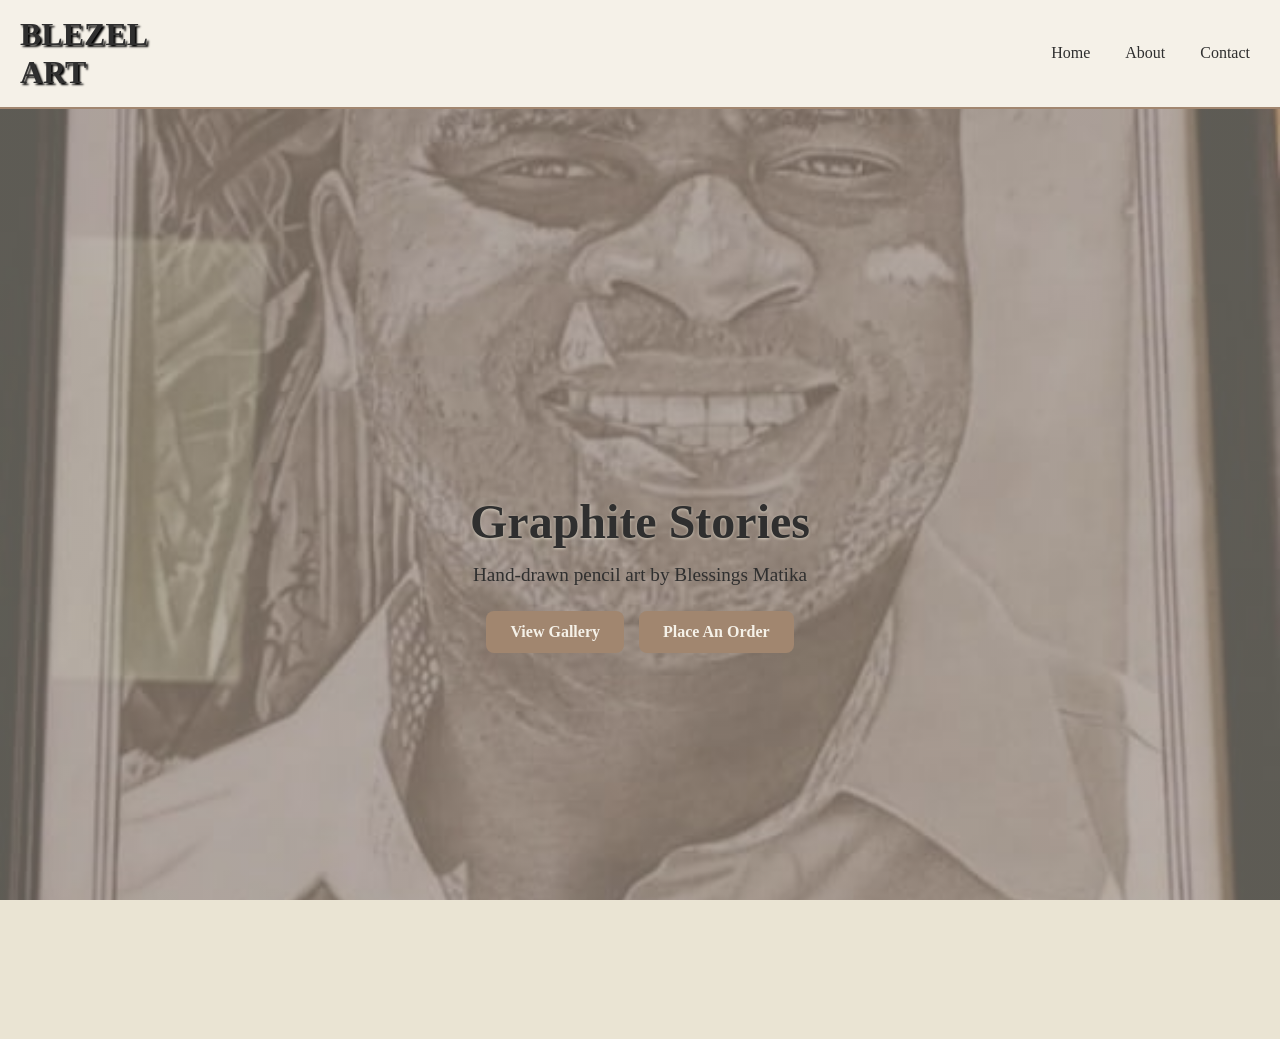
<file: index.html>
<!DOCTYPE html>
<html lang="en">
<head>
  <meta charset="UTF-8">
  <meta name="viewport" content="width=device-width, initial-scale=1.0">
  <meta name="author" content="Gift Kambuzi">
  <meta name="keywords" content="art, drawing, pencil, graphite portrait, blezel, leign">
  <meta name="robots" content="index,follow">
  <meta name="description" content="this page is a graphite pencil art ordering and viewing hand drawn pencil art">
  <title>BLEZEL ART</title>
  <link rel="stylesheet" href="style.css">
  
  <style>
  </style>
</head>
  
<body>
<header>
  <h1 class="logo">BLEZEL <br />ART</h1>
  <nav class="navbar">
    <a href="index.html">Home</a>
    <a href="about.html">About</a>
    <a href="contact.html">Contact</a>
  </nav>
</header>

<main class="kamb">
  <div class="hero">
    <h2>Graphite Stories</h2>
    <p>Hand-drawn pencil art by Blessings Matika</p>
    <div class="btn-group">
      <a href="gallery.html" class="btn">View Gallery</a>
      <a href="https://wa.me/265991165266?text=Hi%20Blessings%2C%20I%20would%20like%20to%20place%20an%20order%20for%20pencil%20art" target="_blank" class="btn">Place An Order</a>
    </div>
  </div>
</main>

</body>
</html>
</file>
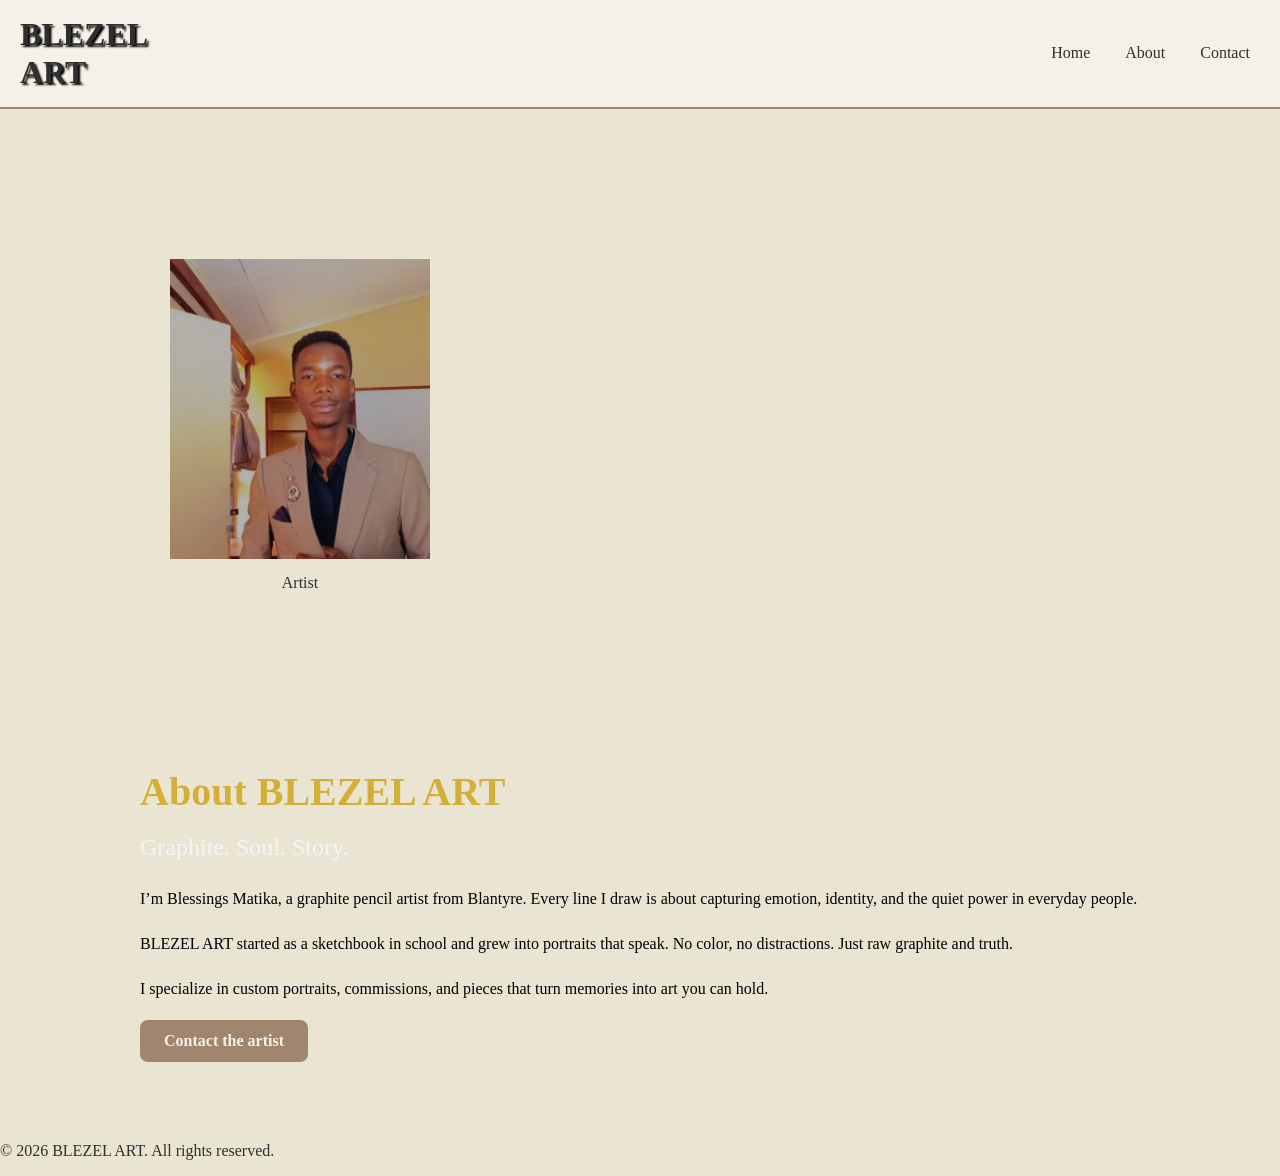
<file: about.html>
<!DOCTYPE html>
<html lang="en">
<head>
  <meta charset="UTF-8">
  <meta name="viewport" content="width=device-width, initial-scale=1.0">
  <meta name="author" content="Gift Kambuzi">
  <meta name="keywords" content="art, drawing, pencil, graphite portrait, blezel, leign">
  <meta name="robots" content="nofollow">
  <meta name="description" content="this page is a graphite pencil art ordering and viewing hand drawn pencil art">
  <title>BLEZEL ART</title>
  <link rel="stylesheet" href="style.css">
  
  <style>


  .about-container {
  display: flex;
  gap: 3rem;
  padding: 4rem 2rem;
  max-width: 1000px;
  margin: auto;
  align-items: center;
  flex-wrap: wrap;
}

.about-image img {
  width: 350px;
  border-radius: 10px;
  box-shadow: 0 10px 30px rgba(0,0,0,0.3);
  border: 3px solid #D4AF37; /* gold border */
}

.about-text h1 {
  color: #D4AF37;
  font-size: 2.5rem;
  margin-bottom: 0.5rem;
}
.about-text h2 {
  color: #f5f5f5;
  font-weight: 300;
  margin-bottom: 1.5rem;
}
.about-text p {
  line-height: 1.8;
  margin-bottom: 1rem;
  color:black;
}

nav .active {
  color: #D4AF37;
  border-bottom: 2px solid #D4AF37;
}

@media(max-width: 768px){
  .about-container {
    flex-direction: column;
    text-align: center;
  }
}

  /* GALLERY */
  #gallery {
    background: var(--bg);
    padding: 80px 20px;
  }
  #gallery h2 {
    text-align: center;
    font-size: clamp(2rem, 5vw, 2.5rem);
    margin-bottom: 50px;
  }

  .gallery-grid {
    display: grid;
    grid-template-columns: repeat(auto-fit, minmax(280px, 1fr));
    gap: 30px;
    max-width: 1200px;
    margin: 0 auto;
  }

  .art-card {
    background: var(--light);
    border: 2px solid var(--accent);
    border-radius: 12px;
    overflow: hidden;
    transition: transform 0.3s;
    cursor: pointer;
  }
  .art-card:hover { transform: translateY(-8px); }
  .art-card img {
    width: 100%;
    height: 300px;
    object-fit: cover;
    display: block;
  }
  .art-card p {
    padding: 15px;
    margin: 0;
    text-align: center;
    font-weight: 500;
  }

  /* LIGHTBOX */
  .lightbox {
    display: none;
    position: fixed;
    z-index: 100;
    top: 0; left: 0;
    width: 100%; height: 100%;
    background: rgba(0,0,0,0.85);
    justify-content: center;
    align-items: center;
    padding: 20px;
  }
  .lightbox img {
    max-width: 90%;
    max-height: 90%;
    border: 4px solid var(--light);
    border-radius: 8px;
  }
  .lightbox:target { display: flex; }


     
  </style>
</head>
<body>
<header>
  <h1 class="logo">BLEZEL <br />ART</h1>
  <nav class="navbar">
    <a href="index.html">Home</a>
    <a href="about.html">About</a>
  
    <a href="contact.html">Contact</a>
  </nav>
</header>


<body>

  

  <main class="about-container">
    
    <section id="gallery">
  
  <div class="gallery-grid">
    
    <a href="#img1" class="art-card">
      <img src="artist-photo.jpg" alt="Artist Photo">
      <p>Artist</p>
    </a>
      </div>
</section>



<!-- LIGHTBOX POPUPS -->
<div id="img1" class="lightbox">
  <a href="about.html"><img src="artist-photo.jpg" alt="Artist photo"></a>
</div>

    <div class="about-text">
      <h1>About BLEZEL ART</h1>
      <h2>Graphite. Soul. Story.</h2>
      <p>
        I’m Blessings Matika, a graphite pencil artist from Blantyre. 
        Every line I draw is about capturing emotion, identity, and the quiet power in everyday people.
      </p>
      <p>
        BLEZEL ART started as a sketchbook in school and grew into portraits that speak. 
        No color, no distractions. Just raw graphite and truth.
      </p>
      <p>
        I specialize in custom portraits, commissions, and pieces that turn memories into art you can hold.
      </p>

      <a href="https://wa.me/265991165266" class="btn">Contact the artist</a>
    </div>
  </main>

  <footer>
    <p>© 2026 BLEZEL ART. All rights reserved.</p>
  </footer>

</body>
</html>
</file>
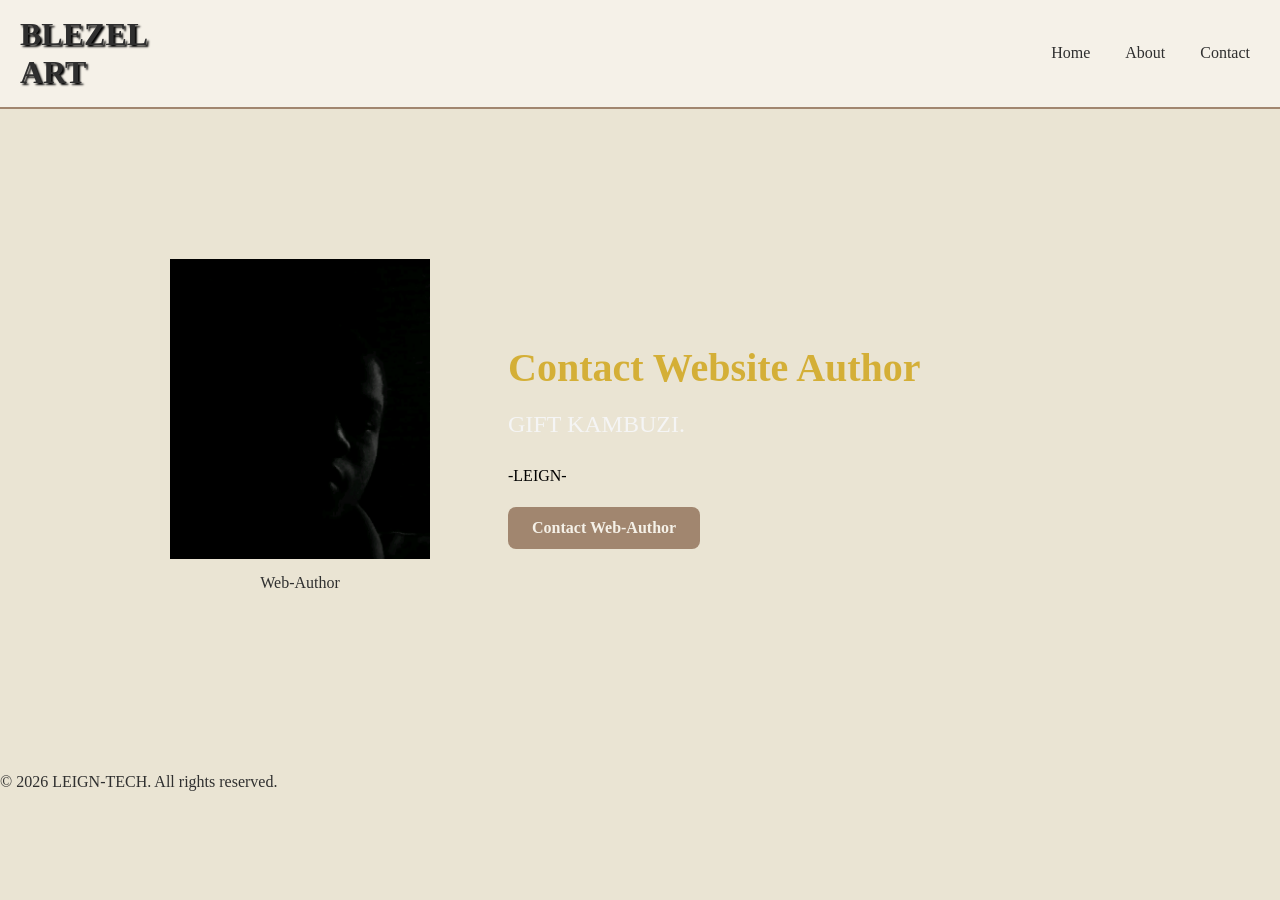
<file: contact.html>
<!DOCTYPE html>
<html lang="en">
<head>
  <meta charset="UTF-8">
  <meta name="viewport" content="width=device-width, initial-scale=1.0">
  <meta name="author" content="Gift Kambuzi">
  <meta name="keywords" content="art, drawing, pencil, graphite portrait, blezel, leign">
  <meta name="robots" content="nofollow">
  <meta name="description" content="this page is a graphite pencil art ordering and viewing hand drawn pencil art">
  <title>BLEZEL ART</title>
  <link rel="stylesheet" href="style.css">
  
  <style>


  .about-container {
  display: flex;
  gap: 3rem;
  padding: 4rem 2rem;
  max-width: 1000px;
  margin: auto;
  align-items: center;
  flex-wrap: wrap;
}

.about-image img {
  width: 350px;
  border-radius: 10px;
  box-shadow: 0 10px 30px rgba(0,0,0,0.3);
  border: 3px solid #D4AF37; /* gold border */
}

.about-text h1 {
  color: #D4AF37;
  font-size: 2.5rem;
  margin-bottom: 0.5rem;
}
.about-text h2 {
  color: #f5f5f5;
  font-weight: 300;
  margin-bottom: 1.5rem;
}
.about-text p {
  line-height: 1.8;
  margin-bottom: 1rem;
  color:black;
}

nav .active {
  color: #D4AF37;
  border-bottom: 2px solid #D4AF37;
}

@media(max-width: 768px){
  .about-container {
    flex-direction: column;
    text-align: center;
  }
}

  /* GALLERY */
  #gallery {
    background: var(--bg);
    padding: 80px 20px;
  }
  #gallery h2 {
    text-align: center;
    font-size: clamp(2rem, 5vw, 2.5rem);
    margin-bottom: 50px;
  }

  .gallery-grid {
    display: grid;
    grid-template-columns: repeat(auto-fit, minmax(280px, 1fr));
    gap: 30px;
    max-width: 1200px;
    margin: 0 auto;
  }

  .art-card {
    background: var(--light);
    border: 2px solid var(--accent);
    border-radius: 12px;
    overflow: hidden;
    transition: transform 0.3s;
    cursor: pointer;
  }
  .art-card:hover { transform: translateY(-8px); }
  .art-card img {
    width: 100%;
    height: 300px;
    object-fit: cover;
    display: block;
  }
  .art-card p {
    padding: 15px;
    margin: 0;
    text-align: center;
    font-weight: 500;
  }

  /* LIGHTBOX */
  .lightbox {
    display: none;
    position: fixed;
    z-index: 100;
    top: 0; left: 0;
    width: 100%; height: 100%;
    background: rgba(0,0,0,0.85);
    justify-content: center;
    align-items: center;
    padding: 20px;
  }
  .lightbox img {
    max-width: 90%;
    max-height: 90%;
    border: 4px solid var(--light);
    border-radius: 8px;
  }
  .lightbox:target { display: flex; }


     
  </style>
</head>
<body>
<header>
  <h1 class="logo">BLEZEL <br />ART</h1>
  <nav class="navbar">
    <a href="index.html">Home</a>
    <a href="about.html">About</a>
  
    <a href="contact.html">Contact</a>
  </nav>
</header>


<body>

  

  <main class="about-container">
    
    <section id="gallery">
  
  <div class="gallery-grid">
    
    <a href="#img1" class="art-card">
      <img src="web-author.jpg" alt="web-author">

      <p>Web-Author</p>
    </a>
      </div>
</section>



<!-- LIGHTBOX POPUPS -->
<div id="img1" class="lightbox">
  <a href="contact.html"><img src="web-author.jpg" alt="web-author"></a>
</div>

  <div class="about-text">
      <h1>Contact Website Author</h1>
      <h2>GIFT KAMBUZI.</h2>
      <p>-LEIGN-</p>

      <a href="https://wa.me/265888105808" class="btn">Contact Web-Author</a>
    </div>
  </main>

  <footer>
    <p>© 2026 LEIGN-TECH. All rights reserved.</p>
  </footer>

</body>
</html>
</file>
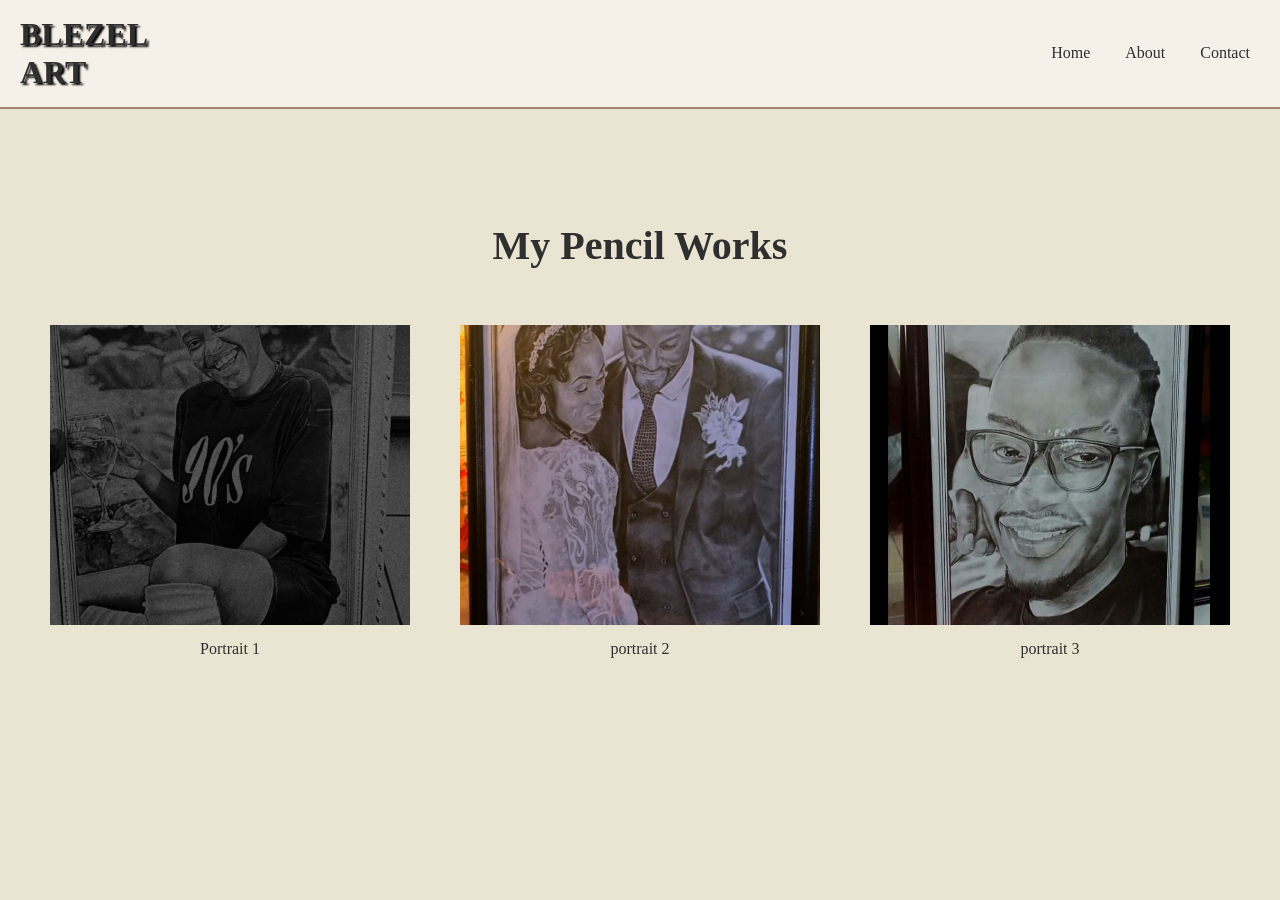
<file: gallery.html>
<!DOCTYPE html>
<html lang="en">
<head>
  <meta charset="UTF-8">
  <meta name="viewport" content="width=device-width, initial-scale=1.0">
  <meta name="author" content="Gift Kambuzi">
  <meta name="keywords" content="art, drawing, pencil, graphite portrait, blezel, leign">
  <meta name="robots" content="nofollow">
  <meta name="description" content="this page is a graphite pencil art ordering and viewing hand drawn pencil art">
  <title>BLEZEL ART</title>
  <link rel="stylesheet" href="style.css">
  
  <style>


  /* GALLERY */
  #gallery {
    background: var(--bg);
    padding: 80px 20px;
  }
  #gallery h2 {
    text-align: center;
    font-size: clamp(2rem, 5vw, 2.5rem);
    margin-bottom: 50px;
  }

  .gallery-grid {
    display: grid;
    grid-template-columns: repeat(auto-fit, minmax(280px, 1fr));
    gap: 30px;
    max-width: 1200px;
    margin: 0 auto;
  }

  .art-card {
    background: var(--light);
    border: 2px solid var(--accent);
    border-radius: 12px;
    overflow: hidden;
    transition: transform 0.3s;
    cursor: pointer;
  }
  .art-card:hover { transform: translateY(-8px); }
  .art-card img {
    width: 100%;
    height: 300px;
    object-fit: cover;
    display: block;
  }
  .art-card p {
    padding: 15px;
    margin: 0;
    text-align: center;
    font-weight: 500;
  }

  /* LIGHTBOX */
  .lightbox {
    display: none;
    position: fixed;
    z-index: 100;
    top: 0; left: 0;
    width: 100%; height: 100%;
    background: rgba(0,0,0,0.85);
    justify-content: center;
    align-items: center;
    padding: 20px;
  }
  .lightbox img {
    max-width: 90%;
    max-height: 90%;
    border: 4px solid var(--light);
    border-radius: 8px;
  }
  .lightbox:target { display: flex; }

  /* MOBILE RESPONSIVE */
  @media (max-width: 700px) {
    header {
      flex-direction: column;
      padding: 15px 20px;
      gap: 10px;
    }
    .navbar { justify-content: center; }
    main.kamb { min-height: 70vh; padding: 40px 15px; }
    .gallery-grid { gap: 20px; }
    .art-card img { height: 250px; }
  }
     
  </style>
</head>
<body>
<header>
  <h1 class="logo">BLEZEL <br />ART</h1>
  <nav class="navbar">
    <a href="index.html">Home</a>
    <a href="about.html">About</a>
  
    <a href="contact.html">Contact</a>
  </nav>
</header>

<section id="gallery">
  <h2>My Pencil Works</h2>
  <div class="gallery-grid">
    
    <a href="#img1" class="art-card">
      <img src="first.jpg" alt="graphite pencil portrait">
      <p>Portrait 1</p>
    </a>

    <a href="#img2" class="art-card">
      <img src="second.jpg" alt="graphite pencil portrait">
      <p>portrait 2</p>
    </a>

    <a href="#img3" class="art-card">
      <img src="third.jpg" alt="graphite pencil portrait">
      <p>portrait 3</p>
    </a>

  </div>
</section>

<!-- LIGHTBOX POPUPS -->
<div id="img1" class="lightbox">
  <a href="gallery.html"><img src="first.jpg" alt="graphite pencil portrait"></a>
</div>
<div id="img2" class="lightbox">
  <a href="gallery.html"><img src="second.jpg" alt="graphite pencil portrait"></a>
</div>
<div id="img3" class="lightbox">
  <a href="gallery.html"><img src="third.jpg" alt="graphite pencil portrait"></a>
</div>

</body>
</html>
</file>
<file: style.css>
body {
      background: #EAE4D3;
      color: #2F2F2F;
      font-family: Georgia, serif;
      margin: 0;
    }

    header {
      display: flex;
      justify-content: space-between;
      align-items: center;
      gap: 10px;
      background: #F5F1E8;
      color: #2F2F2F;
      border-bottom: 2px solid #A1866F;
      padding: 15px 20px;
      position: sticky;
      top: 0;
      z-index: 10;
      flex-wrap: wrap;
    }

    .logo { 
      margin: 0; line-height: 1.2; 
      text-shadow: 2px 2px 2px black;
      
      }
    
    .navbar { display: flex; gap: 15px; flex-wrap: wrap; }

    a { 
      color: #2F2F2F; 
      padding: 6px 10px; 
      text-decoration: none;
      transition: 0.3s; 
    }
  
    a:hover { 
      color: #A1866F;
      background-color: rgba(161, 134, 111, 0.15); 
      border-radius: 10px;
    } 
      
    /* Hero with graphite background - overlay made lighter */
    main.kamb {
      background-image: 
        linear-gradient(rgba(234, 228, 211, 0.4), rgba(234, 228, 211, 0.4)), /* was 0.85, now 0.4 */
        url('hero.jpg');
      background-size: cover;
      background-position: center;
      background-attachment: fixed;
      min-height: 90vh;
      padding: 60px 20px;
      display: flex;
      justify-content: center;
      align-items: center;
      text-align: center;
    }

    .hero h2 { font-size: clamp(2rem, 6vw, 3rem); margin: 0; color: #2F2F2F; text-shadow: 0 1px 3px rgba(234,228,211,0.7);}
    .hero p { font-size: clamp(1rem, 3vw, 1.2rem); margin: 15px 0 25px; }
    
    .btn-group { display: flex; gap: 15px; justify-content: center; flex-wrap: wrap; }

    .btn {
      background: #A1866F; color: #F5F1E8;
      padding: 12px 24px; border-radius: 8px;
      text-decoration: none; font-weight: bold;
      display: inline-block;
    }
    .btn:hover { background: #8B7355; color: #FFFFFF; }

    /* Mobile */
    @media (max-width: 600px) {
      header { flex-direction: column; padding: 10px; }
    }
</file>
